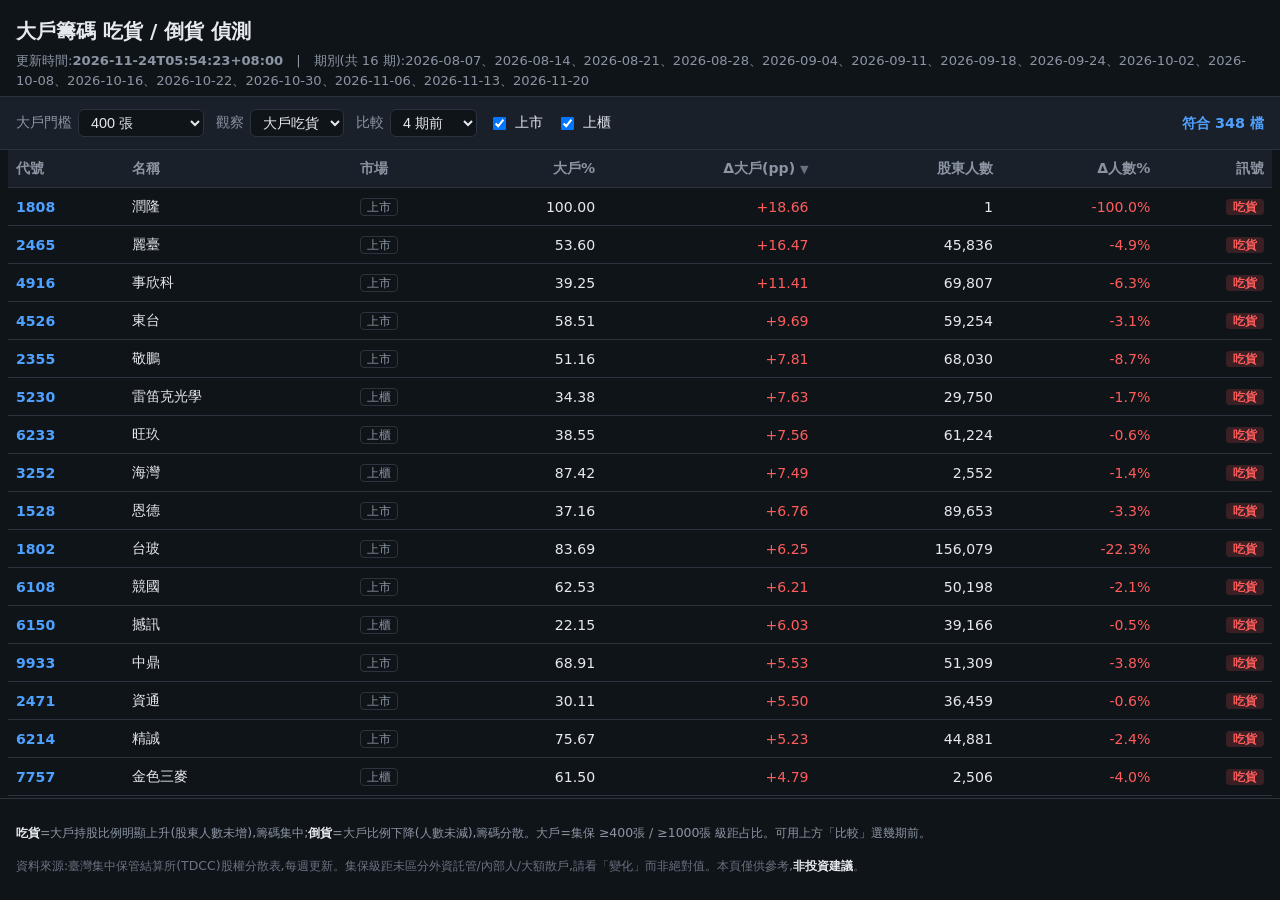
<file: docs/index.html>
<!DOCTYPE html>
<html lang="zh-Hant">
<head>
  <meta charset="UTF-8" />
  <meta name="viewport" content="width=device-width, initial-scale=1.0" />
  <title>大戶籌碼 吃貨/倒貨 偵測</title>
  <link rel="stylesheet" href="style.css" />
</head>
<body>
  <header>
    <h1>大戶籌碼 吃貨 / 倒貨 偵測</h1>
    <p class="sub" id="meta">資料載入中…　<a href="finder.html" style="color:var(--accent)">🚀 飆股候選找尋器 →</a></p>
  </header>

  <section class="controls">
    <label>大戶門檻
      <select id="level">
        <option value="big400">400 張</option>
        <option value="big1000">1000 張(千張)</option>
      </select>
    </label>
    <label>觀察
      <select id="mode">
        <option value="accumulate">大戶吃貨</option>
        <option value="distribute">大戶倒貨</option>
        <option value="all">全部</option>
      </select>
    </label>
    <label>比較
      <select id="span"></select>
    </label>
    <span class="market-group">
      <label class="chk"><input type="checkbox" id="mTWSE" checked /> 上市</label>
      <label class="chk"><input type="checkbox" id="mTPEX" checked /> 上櫃</label>
    </span>
    <span class="count" id="count"></span>
  </section>

  <div class="banner" id="banner" hidden></div>

  <main>
    <div class="table-wrap">
      <table id="tbl">
        <thead><tr id="headRow"></tr></thead>
        <tbody id="body"></tbody>
      </table>
    </div>
    <p class="empty" id="empty" hidden>沒有符合條件的股票。試著切換門檻、觀察模式或市場。</p>
  </main>

  <footer>
    <p><strong>吃貨</strong>=大戶持股比例明顯上升(股東人數未增),籌碼集中;<strong>倒貨</strong>=大戶比例下降(人數未減),籌碼分散。大戶=集保 ≥400張 / ≥1000張 級距占比。可用上方「比較」選幾期前。</p>
    <p class="disc">資料來源:臺灣集中保管結算所(TDCC)股權分散表,每週更新。集保級距未區分外資託管/內部人/大額散戶,請看「變化」而非絕對值。本頁僅供參考,<strong>非投資建議</strong>。</p>
  </footer>

  <script src="app.js"></script>
</body>
</html>
</file>
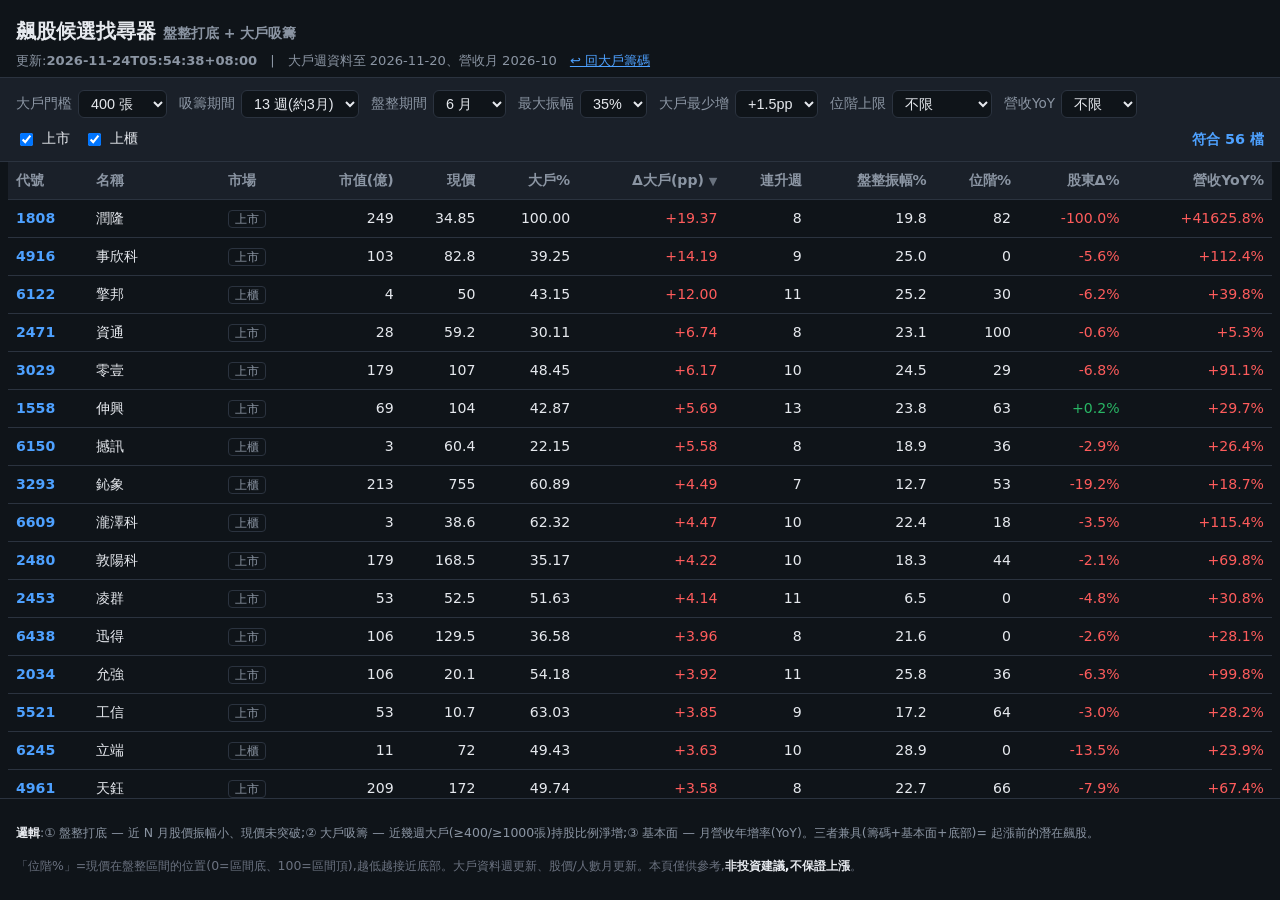
<file: docs/finder.html>
<!DOCTYPE html>
<html lang="zh-Hant">
<head>
  <meta charset="UTF-8" />
  <meta name="viewport" content="width=device-width, initial-scale=1.0" />
  <title>飆股候選找尋器(盤整+大戶吸籌)</title>
  <link rel="stylesheet" href="style.css" />
</head>
<body>
  <header>
    <h1>飆股候選找尋器 <span style="font-size:.7em;color:var(--muted)">盤整打底 + 大戶吸籌</span></h1>
    <p class="sub" id="meta">資料載入中…　<a href="index.html" style="color:var(--accent)">↩ 回大戶籌碼</a></p>
  </header>

  <section class="controls">
    <label>大戶門檻
      <select id="level"><option value="big400">400 張</option><option value="big1000">1000 張</option></select>
    </label>
    <label>吸籌期間
      <select id="acc"><option value="8">8 週</option><option value="13" selected>13 週(約3月)</option><option value="26">26 週</option></select>
    </label>
    <label>盤整期間
      <select id="base"><option value="3">3 月</option><option value="6" selected>6 月</option><option value="12">12 月</option></select>
    </label>
    <label>最大振幅
      <select id="range"><option value="25">25%</option><option value="35" selected>35%</option><option value="50">50%</option><option value="999">不限</option></select>
    </label>
    <label>大戶最少增
      <select id="minacc"><option value="0.5">+0.5pp</option><option value="1.5" selected>+1.5pp</option><option value="3">+3pp</option></select>
    </label>
    <label>位階上限
      <select id="maxpos"><option value="101" selected>不限</option><option value="60">≤60(偏底)</option><option value="40">≤40(貼底)</option><option value="20">≤20(最底)</option></select>
    </label>
    <label>營收YoY
      <select id="minrev"><option value="-9999" selected>不限</option><option value="0">&gt;0%</option><option value="10">&gt;10%</option><option value="20">&gt;20%</option><option value="30">&gt;30%</option></select>
    </label>
    <span class="market-group">
      <label class="chk"><input type="checkbox" id="mTWSE" checked /> 上市</label>
      <label class="chk"><input type="checkbox" id="mTPEX" checked /> 上櫃</label>
    </span>
    <span class="count" id="count"></span>
  </section>

  <main>
    <div class="table-wrap">
      <table id="tbl"><thead><tr id="headRow"></tr></thead><tbody id="body"></tbody></table>
    </div>
    <p class="empty" id="empty" hidden>沒有符合條件的股票。試著放寬「最大振幅」或降低「大戶最少增」。</p>
  </main>

  <footer>
    <p><strong>邏輯</strong>:① 盤整打底 — 近 N 月股價振幅小、現價未突破;② 大戶吸籌 — 近幾週大戶(≥400/≥1000張)持股比例淨增;③ 基本面 — 月營收年增率(YoY)。三者兼具(籌碼+基本面+底部)= 起漲前的潛在飆股。</p>
    <p class="disc">「位階%」=現價在盤整區間的位置(0=區間底、100=區間頂),越低越接近底部。大戶資料週更新、股價/人數月更新。本頁僅供參考,<strong>非投資建議,不保證上漲</strong>。</p>
  </footer>
  <script src="finder.js"></script>
</body>
</html>
</file>
<file: docs/style.css>
:root {
  --bg: #0f1419;
  --panel: #1a2029;
  --line: #2b333f;
  --text: #e6e9ee;
  --muted: #8b95a3;
  --accent: #4ea1ff;
  --up: #ff5c5c;    /* 大戶增加/吃貨：紅 */
  --down: #29b765;  /* 大戶減少/倒貨：綠 */
}
* { box-sizing: border-box; }
html, body { height: 100%; }
body {
  margin: 0;
  font-family: system-ui, "Microsoft JhengHei", "PingFang TC", sans-serif;
  background: var(--bg); color: var(--text); -webkit-text-size-adjust: 100%;
  display: flex; flex-direction: column; height: 100vh; height: 100dvh;
}
header { padding: 18px 16px 6px; flex: 0 0 auto; }
h1 { margin: 0; font-size: 1.25rem; }
.sub { margin: 6px 0 0; color: var(--muted); font-size: .82rem; line-height: 1.5; }

.controls {
  display: flex; flex-wrap: wrap; gap: 12px; align-items: center;
  padding: 12px 16px; background: var(--panel);
  border-top: 1px solid var(--line); border-bottom: 1px solid var(--line);
  flex: 0 0 auto;
}
.controls label { font-size: .85rem; color: var(--muted); display: flex; align-items: center; gap: 6px; }
.controls select { background: var(--bg); color: var(--text); border: 1px solid var(--line); border-radius: 6px; padding: 4px 8px; font-size: .9rem; }
.chk { color: var(--text) !important; }
.market-group { display: flex; gap: 14px; }
.count { margin-left: auto; color: var(--accent); font-weight: 600; font-size: .9rem; }

.banner { flex: 0 0 auto; padding: 8px 16px; background: #23303f; color: #cfe0f5; font-size: .8rem; border-bottom: 1px solid var(--line); }

main { padding: 0 8px; flex: 1 1 auto; min-height: 0; display: flex; flex-direction: column; }
.table-wrap { flex: 1 1 auto; min-height: 0; overflow: auto; }
table { width: 100%; border-collapse: collapse; font-size: .88rem; }
th, td { padding: 9px 8px; text-align: right; white-space: nowrap; border-bottom: 1px solid var(--line); }
th:nth-child(-n+3), td:nth-child(-n+3) { text-align: left; }
thead th {
  position: sticky; top: 0; z-index: 4; background: var(--panel);
  cursor: pointer; user-select: none; color: var(--muted); font-weight: 600;
}
thead th:hover { color: var(--text); }
th .arrow { font-size: .7rem; opacity: .7; }
tbody tr { cursor: pointer; }
tbody tr:hover { background: #222b37; }
.code { color: var(--accent); font-weight: 600; }
.tag { font-size: .72rem; padding: 1px 6px; border-radius: 4px; border: 1px solid var(--line); color: var(--muted); }
.up { color: var(--up); }
.down { color: var(--down); }
.sig { font-size: .72rem; padding: 1px 7px; border-radius: 4px; font-weight: 600; }
.sig-buy { background: rgba(255,92,92,.18); color: var(--up); }
.sig-sell { background: rgba(41,183,101,.18); color: var(--down); }
.sig-flat { color: var(--muted); }
.empty { text-align: center; color: var(--muted); padding: 40px 16px; }

footer { padding: 12px 16px; color: var(--muted); font-size: .78rem; line-height: 1.6; border-top: 1px solid var(--line); flex: 0 0 auto; }
footer strong { color: var(--text); }
.disc { color: #6b7280; }

@media (max-width: 560px) {
  th, td { padding: 8px 6px; font-size: .82rem; }
  .count { width: 100%; margin: 4px 0 0; }
}
</file>
